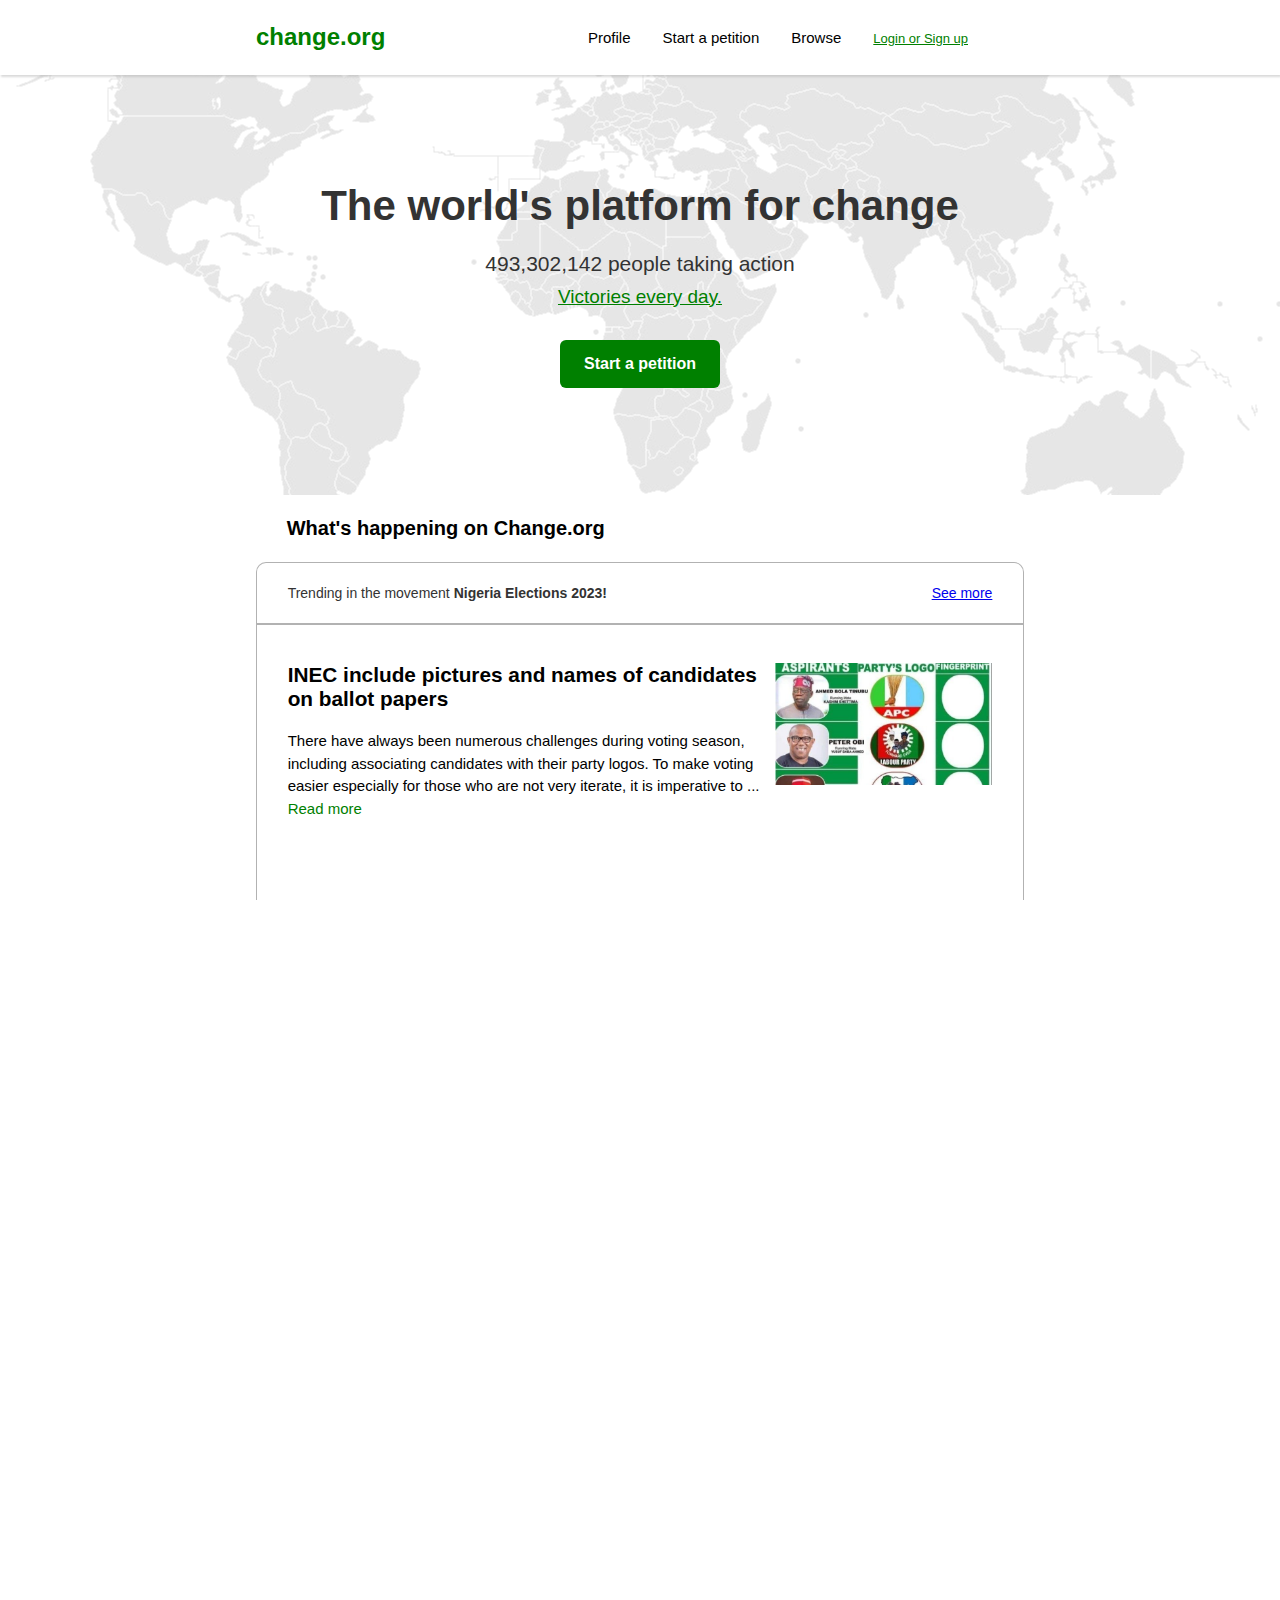
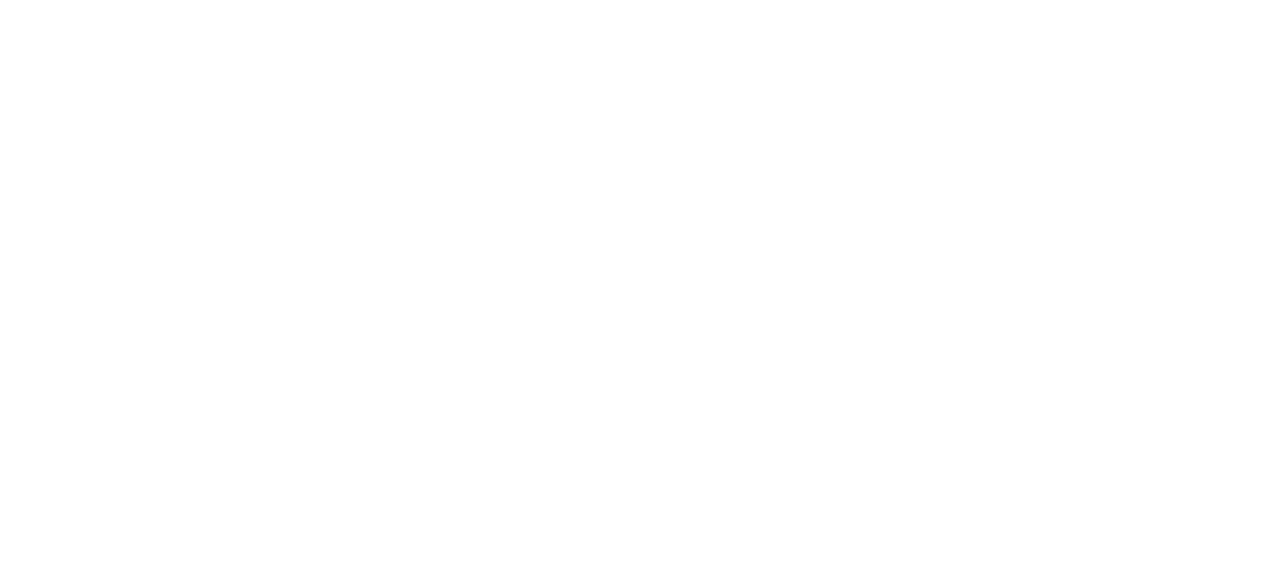
<file: index.html>
<!DOCTYPE html>
<html lang="en">
<head>
    <meta charset="UTF-8">
    <meta http-equiv="X-UA-Compatible" content="IE=edge">
    <meta name="viewport" content="width=device-width, initial-scale=1.0">
    <link rel="stylesheet" href="style.css">
    <link rel="stylesheet" href="https://maxst.icons8.com/vue-static/landings/line-awesome/line-awesome/1.3.0/css/line-awesome.min.css">
    <title>Change.org Website Clone</title>
</head>
<body>
    
    <!-- NAVIGATION BAR -->
    <nav>
        <div class="container">
            <div class="logo">
                <h2><a href="index.html" title="Home Page" style="color: green;">change.org</a></h2>
            </div>

            <ul id="menuList">
                <li><i class="las la-times" id="close"></i></li>
                <li><a href="#">Profile</a></li>
                <li><a href="#">Start a petition</a></li>
                <li><a href="#">Browse</a></li>
                <li><a href="login.html" class="signup_login">Login or Sign up</a></li>
            </ul>
            
            <button class="hamburger" id="menuBtn">
                <span class="top"></span>
                <span class="middle"></span>
                <span class="bottom"></span>
            </button>
        </div>
    </nav>

    <!-- HERO SECTION -->
    <header>
        <div class="container">
            <h1>The world's platform for change</h1>
            <div class="texts">
                <p>493,302,142 people taking action</p>
                <a href="#">Victories every day.</a>
            </div>
            <button class="petition">Start a petition</button>
        </div>
    </header>

    <!-- WHAT'S HAPPENING SECTION -->
    <section class="what">
        <div class="container">
            <h3>What's happening on Change.org</h3>
            
        </div>
        <div class="trending">
            <div class="container">
                <p>Trending in the movement <b>Nigeria Elections 2023!</b></p>
                <a href="#">See more</a>
            </div>
        </div>

        <div class="box" id="box1">
            <div class="container">
                <div class="image_text">
                    <h4 id="header">INEC include pictures and names of candidates on ballot papers</h4>
                    <div class="img_text">
                        <img src="images/CZquwxPxGDfPgWX-800x450-noPad.jpg">
                    </div>
                    <div class="cont" style="margin-bottom: 1rem;">
                        <h4>INEC include pictures and names of candidates on ballot papers</h4>
                        <p>There have always been numerous challenges during voting season, including associating candidates with their party logos. To make voting easier especially for those who are not very iterate, it is imperative to ... <a href="#" style="color: green;">Read more</a></p>
                    </div>
                </div>
                <div class="supporters">
                    <div class="icon_name">
                        <i class="las la-user-circle"></i>
                        <p><b>Otuto Chukwuocha</b></p>
                    </div>
                    <div class="support">
                        <i class="las la-user-friends" id="people"></i>
                        <p>34,809 supporters</p>
                    </div>
                </div>
            </div>
        </div>

        <div class="box">
            <div class="container">
                <div class="image_text">
                    <h4 id="header">END ASUU STRIKE NOW!!!!</h4>
                    <div class="img_text">
                        <img src="images/VLlROFleMbxMGJb-800x450-noPad.jpg">
                    </div>
                    <div class="cont" style="margin-bottom: 1rem;">
                        <h4>END ASUU STRIKE NOW!!!!!</h4>
                        <p>Millions of Nigerian students have been at home due to the ongoing ASUU strike across Nigerian universities. This is the worst thing that can ever happen to us as a nation. The Nigerian government has displayed gross ... <a href="#" style="color: green;">Read more</a></p>
                    </div>
                </div>
                <div class="supporters">
                    <div class="icon_name">
                        <i class="las la-user-circle"></i>
                        <p><b>Edupalana (Centre for Education plan)</b></p>
                    </div>
                    <div class="support">
                        <i class="las la-user-friends" id="people"></i>
                        <p>7,004 supporters</p>
                    </div>
                </div>
            </div>
        </div>

        <div class="box">
            <div class="container">
                <div class="image_text">
                    <h4 id="header">Recall "Soro Soke" from Publication Author cannot CO-OPT and steal a Nigerian Movement</h4>
                    <div class="img_text">
                        <img src="images/xOipeMFrrpOtAle-800x450-noPad.jpg">
                    </div>
                    <div class="cont" style="margin-bottom: 1rem;">
                        <h4>Recall "Soro Soke" from Publication Author cannot CO-OPT and steal a Nigerian Movement</h4>
                        <p>Trish Lorenz is not allowed to name Nigerians. "This cohort exhibits a confident outspokennes and a tendency for creative disruption, leading me to name... <a href="#" style="color: green;">Read more</a></p>
                    </div>
                </div>
                <div class="supporters">
                    <div class="icon_name">
                        <i class="las la-user-circle"></i>
                        <p><b>Tamkara O Adun</b></p>
                    </div>
                    <div class="support">
                        <i class="las la-user-friends" id="people"></i>
                        <p>8,764 supporters</p>
                    </div>
                </div>
            </div>
        </div>

        <button class="container">Load more</button>
    </section>

    <!-- BOTTOM NAVIGATION BUTTONS -->
    <section class="footer">
        <div class="container">
            
            <div class="bottom_navs">
                <h4>COMPANY</h4>
                <ul>
                    <li><a href="#">About</a></li>
                    <li><a href="#">Impact</a></li>
                    <li><a href="#">Careers</a></li>
                    <li><a href="#">Team</a></li>
                </ul>
            </div>
            
            <div class="bottom_navs">
                <h4>COMMUNITY</h4>
                <ul>
                    <li><a href="#">Blog</a></li>
                    <li><a href="#">Community Guidelines</a></li>
                </ul>
            </div>

            
            <div class="bottom_navs">
                <h4>SUPPORT</h4>
                <ul>
                    <li><a href="#">Help</a></li>
                    <li><a href="#">Guides</a></li>
                    <li><a href="#">Privacy</a></li>
                    <li><a href="#">Policies</a></li>
                    <li><a href="#">Cookies</a></li>
                </ul>
            </div>

            
            <div class="bottom_navs">
                <h4>CONNECT</h4>
                <ul>
                    <li><a href="#">Twitter</a></li>
                    <li><a href="#">Facebook</a></li>
                </ul>
            </div>
        </div>

        <select name="Language" id="lang" class="container">
            <option value="English (United Kindom)">English (United Kindom)</option>
            <option value="English (United Kindom)">English (United Kindom)</option>
            <option value="English (United Kindom)">English (United Kindom)</option>
            <option value="English (United Kindom)">English (United Kindom)</option>
            <option value="English (United Kindom)">English (United Kindom)</option>
            <option value="English (United Kindom)">English (United Kindom)</option>
            <option value="English (United Kindom)">English (United Kindom)</option>
            <option value="English (United Kindom)">English (United Kindom)</option>
            <option value="English (United Kindom)">English (United Kindom)</option>
            <option value="English (United Kindom)">English (United Kindom)</option>
            <option value="English (United Kindom)">English (United Kindom)</option>
            <option value="English (United Kindom)">English (United Kindom)</option>
            <option value="English (United Kindom)">English (United Kindom)</option>
            <option value="English (United Kindom)">English (United Kindom)</option>
            <option value="English (United Kindom)">English (United Kindom)</option>
            <option value="English (United Kindom)">English (United Kindom)</option>
            <option value="English (United Kindom)">English (United Kindom)</option>
            <option value="English (United Kindom)">English (United Kindom)</option>
        </select>
    </section>

    <!-- FOOTER -->
    <footer>
        <div class="container">
            <p><b>&copy; 2022, Change.org, PBC</b></p>
            <p>This site is protected by reCAPTCHA and the Google <a href="#privacy">Privacy Policy</a> and <a href="#TC"> Terms of Service</a> apply.</p>
        </div>
    </footer>



    <script src="script.js"></script>
</body>
</html>
</file>
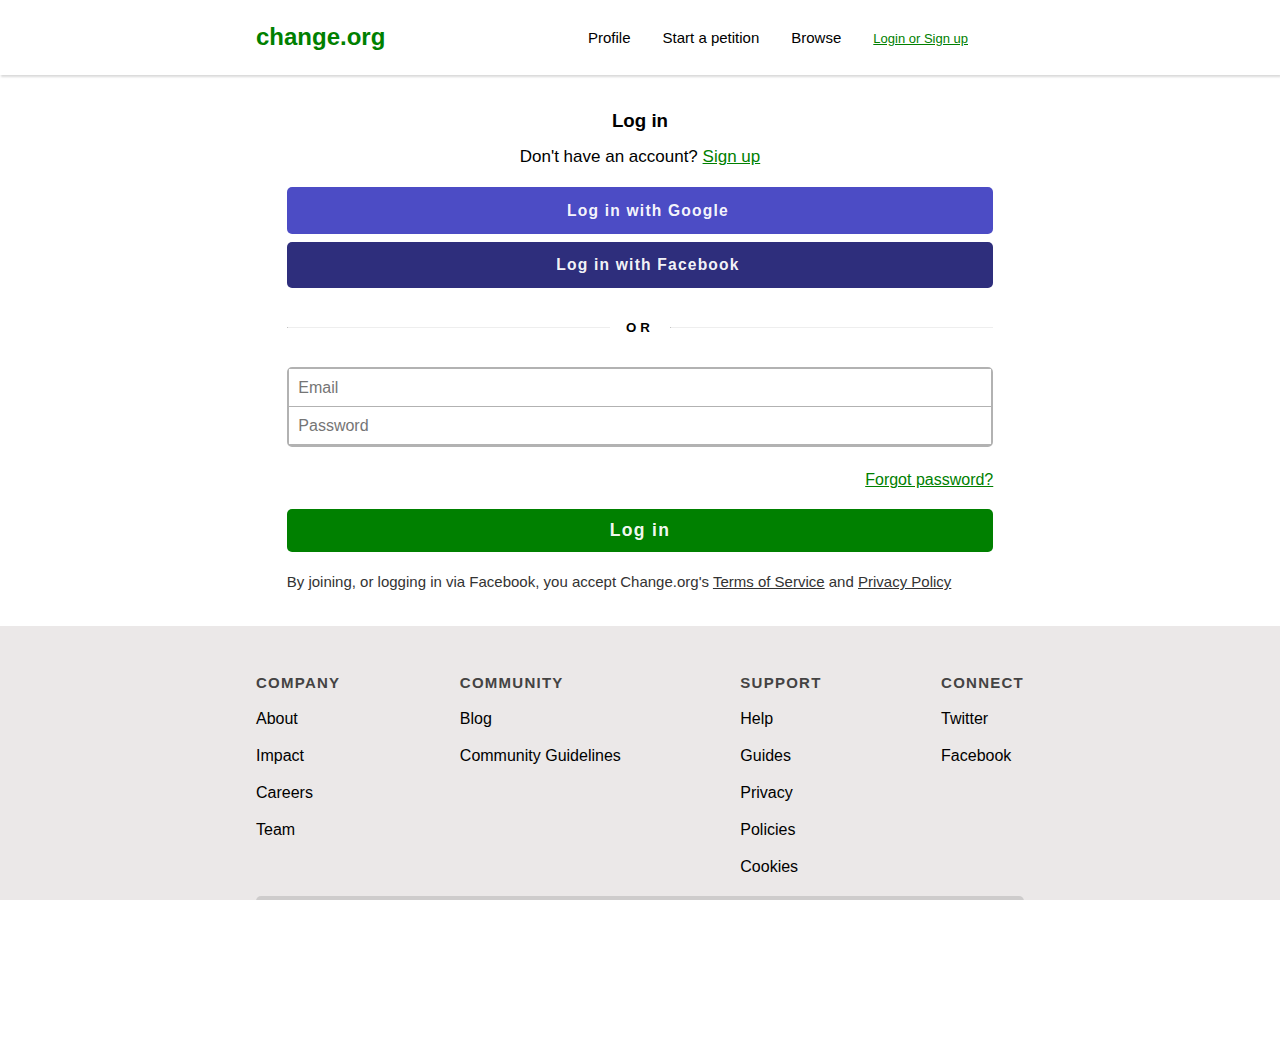
<file: login.html>
<!DOCTYPE html>
<html lang="en">
<head>
    <meta charset="UTF-8">
    <meta http-equiv="X-UA-Compatible" content="IE=edge">
    <meta name="viewport" content="width=device-width, initial-scale=1.0">
    <link rel="stylesheet" href="style.css">
    <link rel="stylesheet" href="https://maxst.icons8.com/vue-static/landings/line-awesome/line-awesome/1.3.0/css/line-awesome.min.css">
    <title>SignUp page</title>
</head>
<body>
    <!-- NAVIGATION BAR -->
    <nav>
        <div class="container">
            <div class="logo">
                <h2><a href="index.html" title="Home Page" style="color: green;">change.org</a></h2>
            </div>

            <ul id="menuList">
                <li><i class="las la-times" id="close"></i></li>
                <li><a href="#">Profile</a></li>
                <li><a href="#">Start a petition</a></li>
                <li><a href="#">Browse</a></li>
                <li><a href="#" class="signup_login">Login or Sign up</a></li>
            </ul>
            
            <button class="hamburger" id="menuBtn">
                <span class="top"></span>
                <span class="middle"></span>
                <span class="bottom"></span>
            </button>
        </div>
    </nav>

    <div class="signupContainer">
        <!-- SIGNUP AND LOGIN TEXT -->
        <div class="container" id="signUpLogin">
            <h3>Log in</h3>
            <p>Don't have an account? <a href="signup.html">Sign up</a></p>

                <!-- LOGIN BUTTONS -->
            <button id="btn1">
                <i class="lab la-google-plus"></i>
                <h3>Log in with Google</h3>
            </button>
            <button id="btn2">
                <i class="lab la-facebook-square"></i>
                <h3>Log in with Facebook</h3>
            </button>
        </div>

        <!-- OR PART -->
        <div class="container" id="or">
            <hr>
            <h5>OR</h5>
            <hr>
        </div>

        <!-- FORM -->
        <div class="container" id="form">
            <form action="">
                <input type="email" name="email" id="email" placeholder="Email">
                <input type="password" name="password" id="password" placeholder="Password">
            </form>
            <a href="#forgotPass" id="forgotPass">Forgot password?</a>
            <button id="signupLoginBtn">
                <h3>Log in</h3>
            </button>
            <p>By joining, or logging in via Facebook, you accept Change.org's <a href="T&C">Terms of Service</a> and <a href="#policy">Privacy Policy</a></p>
        </div>
    </div>

    <!-- BOTTOM NAVIGATION BUTTONS -->
    <section class="footer">
        <div class="container">
            
            <div class="bottom_navs">
                <h4>COMPANY</h4>
                <ul>
                    <li><a href="#">About</a></li>
                    <li><a href="#">Impact</a></li>
                    <li><a href="#">Careers</a></li>
                    <li><a href="#">Team</a></li>
                </ul>
            </div>
            
            <div class="bottom_navs">
                <h4>COMMUNITY</h4>
                <ul>
                    <li><a href="#">Blog</a></li>
                    <li><a href="#">Community Guidelines</a></li>
                </ul>
            </div>

            
            <div class="bottom_navs">
                <h4>SUPPORT</h4>
                <ul>
                    <li><a href="#">Help</a></li>
                    <li><a href="#">Guides</a></li>
                    <li><a href="#">Privacy</a></li>
                    <li><a href="#">Policies</a></li>
                    <li><a href="#">Cookies</a></li>
                </ul>
            </div>

            
            <div class="bottom_navs">
                <h4>CONNECT</h4>
                <ul>
                    <li><a href="#">Twitter</a></li>
                    <li><a href="#">Facebook</a></li>
                </ul>
            </div>
        </div>

        <select name="Language" id="lang" class="container">
            <option value="English (United Kindom)">English (United Kindom)</option>
            <option value="English (United Kindom)">English (United Kindom)</option>
            <option value="English (United Kindom)">English (United Kindom)</option>
            <option value="English (United Kindom)">English (United Kindom)</option>
            <option value="English (United Kindom)">English (United Kindom)</option>
            <option value="English (United Kindom)">English (United Kindom)</option>
            <option value="English (United Kindom)">English (United Kindom)</option>
            <option value="English (United Kindom)">English (United Kindom)</option>
            <option value="English (United Kindom)">English (United Kindom)</option>
            <option value="English (United Kindom)">English (United Kindom)</option>
            <option value="English (United Kindom)">English (United Kindom)</option>
            <option value="English (United Kindom)">English (United Kindom)</option>
            <option value="English (United Kindom)">English (United Kindom)</option>
            <option value="English (United Kindom)">English (United Kindom)</option>
            <option value="English (United Kindom)">English (United Kindom)</option>
            <option value="English (United Kindom)">English (United Kindom)</option>
            <option value="English (United Kindom)">English (United Kindom)</option>
            <option value="English (United Kindom)">English (United Kindom)</option>
        </select>
    </section>

    <!-- FOOTER -->
    <footer>
        <div class="container">
            <p><b>&copy; 2022, Change.org, PBC</b></p>
            <p>This site is protected by reCAPTCHA and the Google <a href="#privacy">Privacy Policy</a> and <a href="#TC"> Terms of Service</a> apply.</p>
        </div>
    </footer>



    
    <script src="script.js"></script>
</body>
</html>
</file>
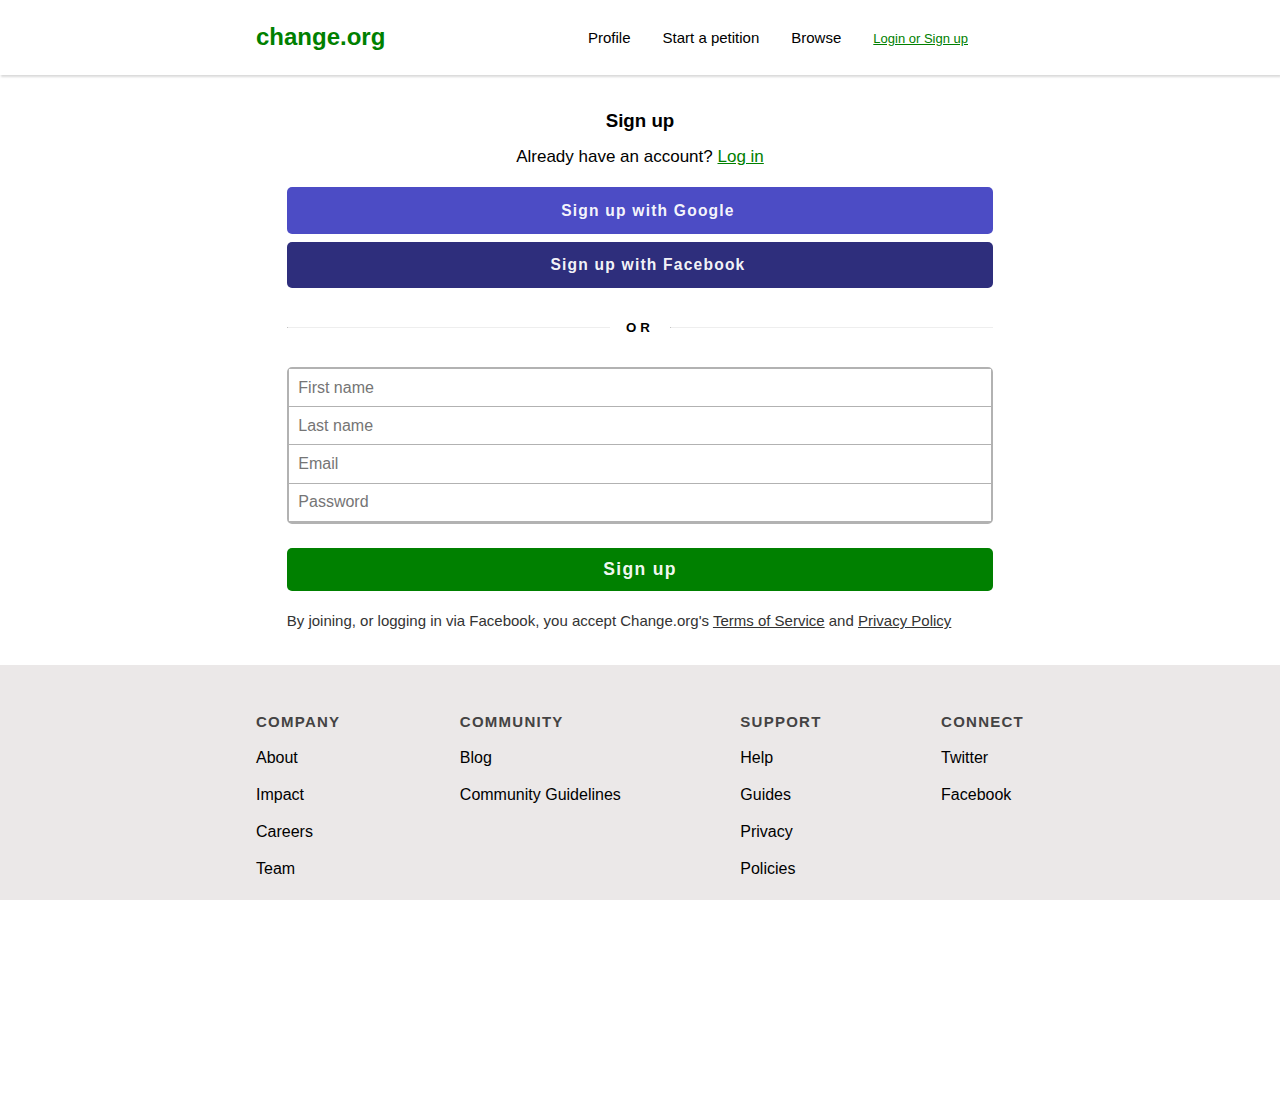
<file: signup.html>
<!DOCTYPE html>
<html lang="en">
<head>
    <meta charset="UTF-8">
    <meta http-equiv="X-UA-Compatible" content="IE=edge">
    <meta name="viewport" content="width=device-width, initial-scale=1.0">
    <link rel="stylesheet" href="style.css">
    <link rel="stylesheet" href="https://maxst.icons8.com/vue-static/landings/line-awesome/line-awesome/1.3.0/css/line-awesome.min.css">
    <title>SignUp page</title>
</head>
<body>
    <!-- NAVIGATION BAR -->
    <nav>
        <div class="container">
            <div class="logo">
                <h2><a href="index.html" title="Home page" style="color: green;">change.org</a></h2>
            </div>

            <ul id="menuList">
                <li><i class="las la-times" id="close"></i></li>
                <li><a href="#">Profile</a></li>
                <li><a href="#">Start a petition</a></li>
                <li><a href="#">Browse</a></li>
                <li><a href="#" class="signup_login">Login or Sign up</a></li>
            </ul>
            
            <button class="hamburger" id="menuBtn">
                <span class="top"></span>
                <span class="middle"></span>
                <span class="bottom"></span>
            </button>
        </div>
    </nav>

    <!-- SIGNUP AND LOGIN TEXT -->
    <div class="signupContainer">
        <div class="container" id="signUpLogin">
            <h3>Sign up</h3>
            <p>Already have an account? <a href="login.html">Log in</a></p>
    
                <!-- SIGNUP BUTTONS -->
            <button id="btn1">
                <i class="lab la-google-plus"></i>
                <h3>Sign up with Google</h3>
            </button>
            <button id="btn2">
                <i class="lab la-facebook-square"></i>
                <h3>Sign up with Facebook</h3>
            </button>
        </div>
    
        <!-- OR PART -->
        <div class="container" id="or">
            <hr>
            <h5>OR</h5>
            <hr>
        </div>
    
        <!-- FORM -->
        <div class="container" id="form">
            <form action="">
                <input type="text" name="firstName" id="firstName" placeholder="First name">
                <input type="text" name="lastName" id="lastName" placeholder="Last name">
                <input type="email" name="email" id="email" placeholder="Email">
                <input type="password" name="password" id="password" placeholder="Password">
            </form>
            <button id="signupLoginBtn">
                <h3>Sign up</h3>
            </button>
            <p>By joining, or logging in via Facebook, you accept Change.org's <a href="T&C">Terms of Service</a> and <a href="policy">Privacy Policy</a></p>
        </div>
    </div>

    <!-- BOTTOM NAVIGATION BUTTONS -->
    <section class="footer">
        <div class="container">
            
            <div class="bottom_navs">
                <h4>COMPANY</h4>
                <ul>
                    <li><a href="#">About</a></li>
                    <li><a href="#">Impact</a></li>
                    <li><a href="#">Careers</a></li>
                    <li><a href="#">Team</a></li>
                </ul>
            </div>
            
            <div class="bottom_navs">
                <h4>COMMUNITY</h4>
                <ul>
                    <li><a href="#">Blog</a></li>
                    <li><a href="#">Community Guidelines</a></li>
                </ul>
            </div>

            
            <div class="bottom_navs">
                <h4>SUPPORT</h4>
                <ul>
                    <li><a href="#">Help</a></li>
                    <li><a href="#">Guides</a></li>
                    <li><a href="#">Privacy</a></li>
                    <li><a href="#">Policies</a></li>
                    <li><a href="#">Cookies</a></li>
                </ul>
            </div>

            
            <div class="bottom_navs">
                <h4>CONNECT</h4>
                <ul>
                    <li><a href="#">Twitter</a></li>
                    <li><a href="#">Facebook</a></li>
                </ul>
            </div>
        </div>

        <select name="Language" id="lang" class="container">
            <option value="English (United Kindom)">English (United Kindom)</option>
            <option value="English (United Kindom)">English (United Kindom)</option>
            <option value="English (United Kindom)">English (United Kindom)</option>
            <option value="English (United Kindom)">English (United Kindom)</option>
            <option value="English (United Kindom)">English (United Kindom)</option>
            <option value="English (United Kindom)">English (United Kindom)</option>
            <option value="English (United Kindom)">English (United Kindom)</option>
            <option value="English (United Kindom)">English (United Kindom)</option>
            <option value="English (United Kindom)">English (United Kindom)</option>
            <option value="English (United Kindom)">English (United Kindom)</option>
            <option value="English (United Kindom)">English (United Kindom)</option>
            <option value="English (United Kindom)">English (United Kindom)</option>
            <option value="English (United Kindom)">English (United Kindom)</option>
            <option value="English (United Kindom)">English (United Kindom)</option>
            <option value="English (United Kindom)">English (United Kindom)</option>
            <option value="English (United Kindom)">English (United Kindom)</option>
            <option value="English (United Kindom)">English (United Kindom)</option>
            <option value="English (United Kindom)">English (United Kindom)</option>
        </select>
    </section>

    <!-- FOOTER -->
    <footer>
        <div class="container">
            <p><b>&copy; 2022, Change.org, PBC</b></p>
            <p>This site is protected by reCAPTCHA and the Google <a href="#privacy">Privacy Policy</a> and <a href="#TC"> Terms of Service</a> apply.</p>
        </div>
    </footer>



    
    <script src="script.js"></script>
</body>
</html>
</file>
<file: style.css>
* {
    box-sizing: border-box;
    margin: 0;
    padding: 0;
}

html, body {
    width: 100%;
    height: 100%;
    overflow-x: hidden;
    font-family: Helvetica, serif;
}

.container {
    width: 92%;
    margin: 0 auto;
}

a {
    text-decoration: none;
}

ul li {
    list-style-type: none;
}

img {
    width: 100%;
}

nav {
    box-shadow: 1px 2px 2px rgba(0, 0, 0, 0.15);
}

nav .container{
    display: flex;
    justify-content: space-between;
    align-items: center;
    padding: 0.7rem 0;
}

nav h2 {
    color: green;
}

nav ul {
    display: none;
    position: absolute;
    padding: 0 1.5rem;
    top: 3.3rem;
    right: 0.7rem;
    box-shadow: 1px 2px 1px rgba(0, 0, 0, 0.2),
                -1px -0.5px 2px rgba(0, 0, 0, 0.2);
    border-radius: 0 0 6px 6px;
    font-size: 15px;
    z-index: 9999;
    background-color: white;
}

nav ul li {
    margin: 1.1rem 0;
}

nav ul li a {
    color: black;
}

nav ul li a:hover {
    color: green;
}

nav ul li:first-child {
    display: block;
    cursor: pointer;
}

nav ul li:last-child {
    padding-top: 1.2rem;
    border-top: 1px solid rgba(0, 0, 0, 0.2);
}

nav ul li .signup_login {
    color: green;
    text-decoration: underline;
    font-size: 13px;
}

button {
    width: 19px;
    height: 22px;
    position: relative;
    border: none;
    background-color: transparent;
    cursor: pointer;
}

.top, .middle, .bottom {
    position: absolute;
    top: 0;
    left: 0;
    width: 100%;
    background-color: black;
    height: 2px;
}

.middle {
    top: 7px;
}

.bottom {
    top: 13px;
}

header {
    min-height: 420px;
    display: flex;
    justify-content: center;
    align-items: center;
    text-align: center;
    color: #333;
    background: url(images/map.png) center center no-repeat;
}

header .container {
    display: flex;
    flex-direction: column;
    justify-content: center;
    align-items: center;
}

header .container h1 {
    font-size: 42px;
}

header .container .texts {
    margin: 1.4rem 0 2rem 0;
    font-size: 21px;
}


header .container .texts a {
    text-decoration: underline;
    transition: all o.2s ease-in-out;
    color: green;
    display: block;
    margin-top: 0.6rem;
    font-size: 19px;
}

header .container button {
    background-color: green;
    color: white;
    width: 10rem;
    height: 3rem;
    font-size: 16px;
    font-weight: bolder;
    border-radius: 6px;
    cursor: pointer;
    transition: all 0.4s ease-in-out;
}


header .container button:hover {
    background-color: rgb(14, 182, 14);
}

section.what {
    background-color: #ebe8e8;
    padding: 1.4rem 0;
}

section.what h3 {
    font-size: 20px;
    margin-bottom: 1.4rem;
}

section.what .trending {
    background-color: white;
    padding: 1.2rem 0;
    font-size: 14px;
    color: #333;
    border-top: 1px solid rgba(0, 0, 0, 0.3);
    border-bottom: 1px solid rgba(0, 0, 0, 0.3);
}

section.what .trending .container {
    display: flex;
    line-height: 1.5;
}

section.what .trending .container a {
    text-decoration: underline;
}

section.what .box {
    background-color: white;
    padding: 1.2rem 0;
    margin-bottom: 1.8rem;
    border-top: 1px solid rgba(0, 0, 0, 0.3);
    border-bottom: 1px solid rgba(0, 0, 0, 0.3);
}

section.what .box .image_text {
    margin: 1.2rem 0 3rem 0;
}

section.what .box .image_text p {
    font-size: 15px;
    line-height: 1.5;
    margin: 1.2rem 0;
}

section.what .box .container h4 {
    display: none;
}

.box .container #header {
    display: block;
    font-size: 1.2rem;
    margin-bottom: 1rem;
}

.supporters {
    display: flex;
    justify-content: space-between;
    align-items: center;
}

.supporters i {
    font-size: 32px;
}

.supporters #people {
    color: green;
    font-size: 24px;
}

.supporters .icon_name, .support {
    display: flex;
    align-items: center;
}

.icon_name p, .support p {
    font-size: 14px;
    padding-left: 0.6rem;
}

section.what button {
    border: 2px solid grey;
    display: block;
    height: 2.8rem;
    font-size: 1.2rem;
    border-radius: 5px;
    font-weight: bold;
}

section.footer {
    margin-top: 2rem;
    padding: 3rem 0 0.9rem 0;
    background-color: #ebe8e8;
}

section.footer .container {
    display: grid;
    grid-template-columns: repeat(2, 1fr);
    grid-row-gap: 1.5rem;
    margin-bottom: 1.1rem;
}

section.footer .container .bottom_navs h4 {
    color: rgb(68, 67, 67);
    font-size: 15px;
    letter-spacing: 1.25px;
    margin-bottom: 1.2rem;
}

section.footer .container .bottom_navs ul li {
    margin-bottom: 1.2rem;
}

section.footer .container .bottom_navs ul li a  {
    color: black;

}

section.footer .container .bottom_navs ul li a:hover {
    color: green;
}

select {
    background-color: #c2c0c0b4;
    height: 2.5rem;
    padding: 0 0.8rem;
    border-radius: 5px;
    border: none;
    font-size: 15px;
    letter-spacing: 1.2px;
}

select:focus {
    outline: 1px solid black;
}

footer {
    padding: 2rem 0;
    background-color: #ebe8e8;
    border-top: 1px solid rgba(0, 0, 0, 0.3);
    font-size: 14px;
    letter-spacing: 1.2px;
    line-height: 1.5;
    color: #333;
}

footer .container a {
    color: #333;
    text-decoration: underline;
}

footer .container a:hover {
    color: green;
}




/* SIGNUP INPUT PAGE STYLES */

#signUpLogin {
    display: flex;
    flex-direction: column;
    align-items: center;
    padding: 2rem 0;
    line-height: 1.5;
}

#signUpLogin p {
    margin: 0.6rem 0;
    font-size: 17px;
}

#signUpLogin p a {
    color: green;
    text-decoration: underline;
}

#signUpLogin button {
    margin-top: 0.5rem;
    display: flex;
    justify-content: center;
    align-items: center;
    width: 100%;
    height: 2.9rem;
    background-color: #2e2ebbda;
    border-radius: 5px;
    color: #fffffff6;
    letter-spacing: 1.2px;
    cursor: pointer;
}

#signUpLogin button#btn2 {
    background-color: #0a0a66da;
}

#or {
    display: flex;
    justify-content: center;
    align-items: center;
}

#or hr {
    width: 100%;
    border-top: none;
    background-color: gray;
}
#or h5 {
    letter-spacing: 4px;
    margin: 0 1rem;
}

#form {
    margin-top: 2rem;
    display: flex;
    flex-direction: column;
}

#form form {
    border-radius: 5px;
    border: 2px solid rgba(0, 0, 0, 0.3);
    margin-bottom: 1.5rem;
}

#form form input {
    width: 100%;
    min-height: 2.2rem;
    padding: 0.6rem;
    font-size: 16px;
    border: 1px solid rgba(0, 0, 0, 0.3);
    border-top: none;
    border-right: none;
    border-left: none;
}

#form #signupLoginBtn {
    display: block;
    width: 100%;
    height: 2.7rem;
    background-color: green;
    color: #fffffff6;
    border-radius: 5px;
    font-size: 15px;
    letter-spacing: 1.3px;
    margin-bottom: 1.2rem;
}

#form p {
    font-size: 15px;
    line-height: 1.5;
    color: #333;
}

#form p a {
    color: #333;    
    text-decoration: underline;
}

#form p a:hover {
    color: green;
}

#forgotPass {
    color: green;
    text-decoration: underline;
    margin-bottom: 1.2rem;
    text-align: right;
}

#btn1 i, #btn2 i {
    font-size: 32px;
    color: white;
    margin-right: 1rem;
}

#btn1 i {
    color: #fbbc05;
}



/* MEDIA QUERIES */

/* Medium Screens */
@media screen and (min-width: 700px) {

}


/* Large Screens */
@media screen and (min-width: 900px) {
    
    nav ul {
        display: flex;
        position: relative;
        padding: 0 1.5rem;
        top: 0;
        right: 0;
        box-shadow: none;
        border-radius: 0;
        font-size: 15px;
    }

    nav ul li {
        margin-right: 2rem;
    }

    nav ul li:first-child {
        display: none;
    }

    nav ul li:last-child {
        padding-top: 0;
        border-top: none;
    }

    nav button {
        display: none;
    }

    .box .container .image_text {
        display: flex;
        flex-direction: row-reverse;
    }

    section.what {
        width: 60%;
        margin: auto;
        background-color: transparent;
    }

    .trending {
        border: 1px solid rgba(0, 0, 0, 0.3);
        border-radius: 10px 10px 0 0;
    }
    
    .trending .container {
        display: flex;
        justify-content: space-between;
    }

    #box1 {
        border-radius: 0 0 10px 10px;
        border: 1px solid rgba(0, 0, 0, 0.3);
    }

    .box {
        border: 1px solid rgba(0, 0, 0, 0.3);
        border-radius: 10px;
    }

    .box .container #header {
        display: none;
    }

    .box .container .image_text .cont h4 {
        font-size: 1.3rem;
        display: block;
    }
    
    section.footer .container {
        width: 60%;
        margin: auto;
        display: flex;
        justify-content: space-between;
    }
    
    footer .container, nav .container {
        width: 60%;
        margin: auto;
    }
    
    .signupContainer {
        width: 60%;
        margin: auto;
    }
}
</file>
